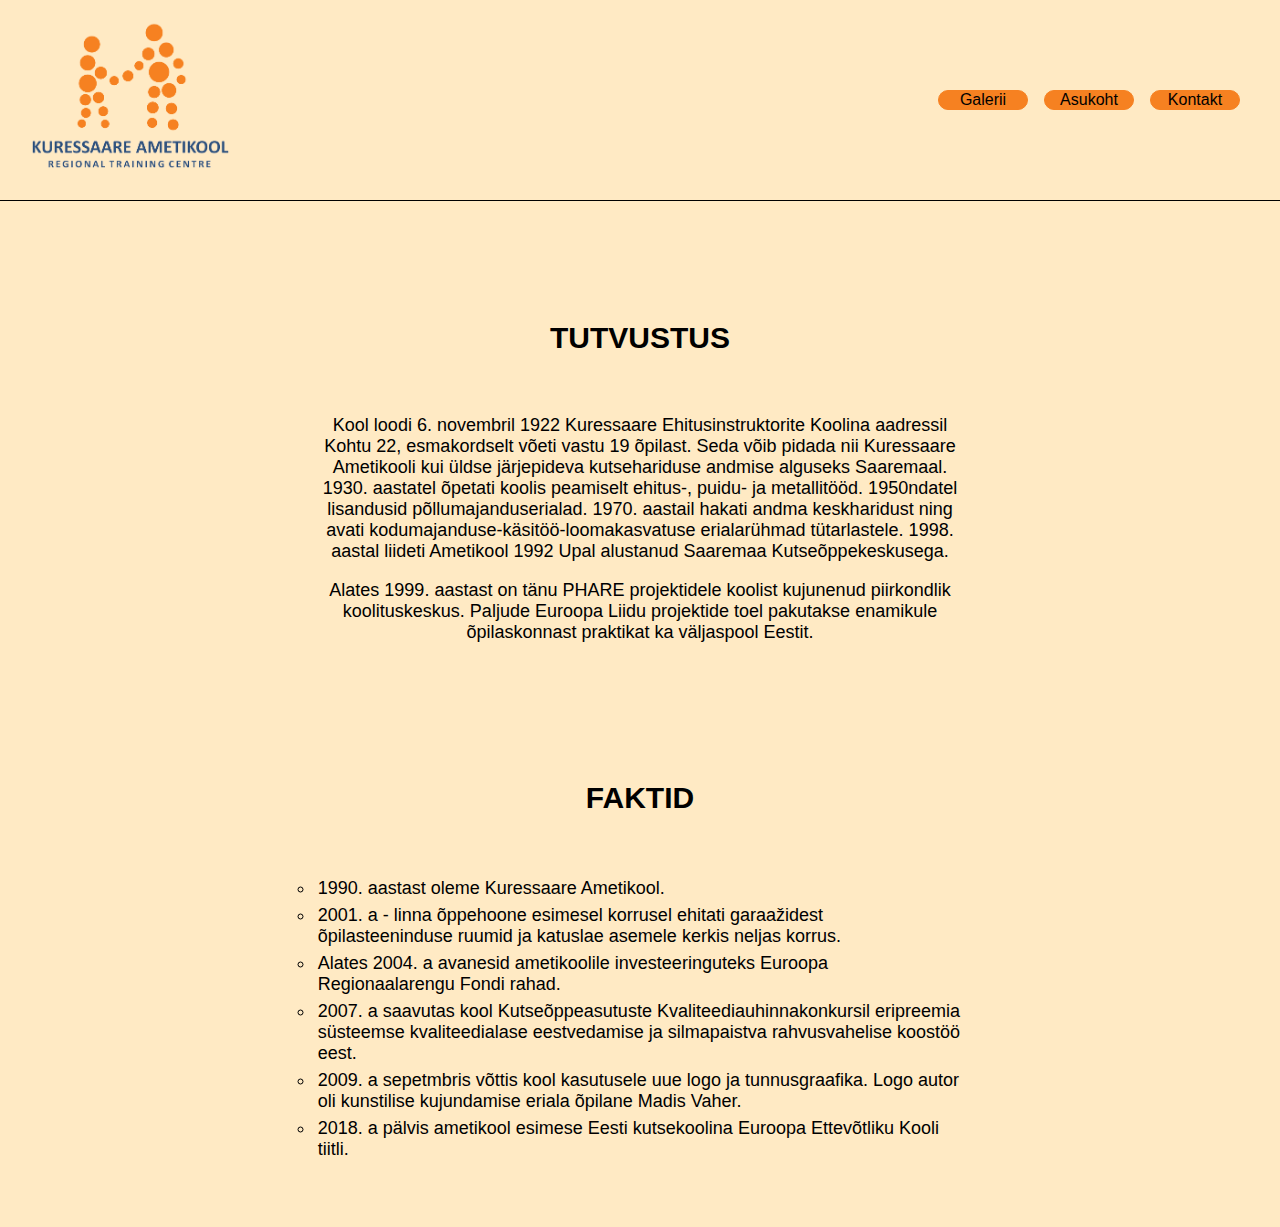
<file: index.html>
<!DOCTYPE html>
<html lang="en">
<head>
    <meta charset="UTF-8">
    <meta http-equiv="X-UA-Compatible" content="IE=edge">
    <meta name="viewport" content="width=device-width, initial-scale=1.0">
    <title>Ametikooli Portfoolio</title>
    <link rel="stylesheet" href="index.css">
</head>
<body>
    <header class="index-header">
        <img class="index-logo" src="ametikooli-logo_1-removebg-preview.png" alt="Logo">
        <section class="i-container">
            <div class="index-routes">
                <a href="galerii.html"><button class="i-route">Galerii</button></a>
                <a href="maps.html"><button class="i-route">Asukoht</button></a>
                <a href="contacts2.html"><button class="i-route">Kontakt</button></a>
            </div>
        </section>
    </header>
    <section class="i-body">
        <div class="i-tutvustus">
            <h1>TUTVUSTUS</h1>
            <p class="i-paragraph"> Kool loodi 6. novembril 1922 Kuressaare Ehitusinstruktorite Koolina aadressil Kohtu 22, esmakordselt võeti vastu 19 õpilast. 
                Seda võib pidada nii Kuressaare Ametikooli kui üldse järjepideva kutsehariduse andmise alguseks Saaremaal.
                1930. aastatel õpetati koolis peamiselt ehitus-, puidu- ja metallitööd.

                1950ndatel lisandusid põllumajanduserialad.
                1970. aastail hakati andma keskharidust ning avati kodumajanduse-käsitöö-loomakasvatuse erialarühmad tütarlastele.
                1998. aastal liideti Ametikool 1992 Upal alustanud Saaremaa Kutseõppekeskusega.
            </p>
            <br>
            <p class="i-paragraph">
                Alates 1999. aastast on tänu PHARE projektidele koolist kujunenud piirkondlik koolituskeskus. 
                Paljude Euroopa Liidu projektide toel pakutakse enamikule õpilaskonnast praktikat ka väljaspool Eestit.
            </p>
         </div>
         <br>
         <div class="i-faktid">
            <h1>FAKTID</h1>
            <ul class="i-list">
                <li class="i-item">1990. aastast oleme Kuressaare Ametikool.</li>
                <li class="i-item">2001. a - linna õppehoone esimesel korrusel ehitati garaažidest õpilasteeninduse ruumid ja katuslae asemele kerkis neljas korrus.</li>
                <li class="i-item">Alates 2004. a avanesid ametikoolile investeeringuteks Euroopa Regionaalarengu Fondi rahad.</li>
                <li class="i-item">2007. a saavutas kool Kutseõppeasutuste Kvaliteediauhinnakonkursil eripreemia süsteemse kvaliteedialase eestvedamise ja silmapaistva rahvusvahelise koostöö eest.</li>
                <li class="i-item">2009. a sepetmbris võttis kool kasutusele uue logo ja tunnusgraafika. Logo autor oli kunstilise kujundamise eriala õpilane Madis Vaher.</li>
                <li class="i-item">2018. a pälvis ametikool esimese Eesti kutsekoolina Euroopa Ettevõtliku Kooli tiitli.</li>
            </ul>
         </div>
    </section>
    <div class="hamburger-menu">
        <input id="menu__toggle" type="checkbox" />
        <label class="menu__btn" for="menu__toggle">
          <span></span>
        </label>
        <ul class="menu__box">
          <li><a class="menu__item" href="galerii.html">Galerii</a></li>
          <li><a class="menu__item" href="maps.html">Asukoht</a></li>
          <li><a class="menu__item" href="contacts2.html">Kontakt</a></li>
        </ul>
    </div>
</body>
</html>
</file>
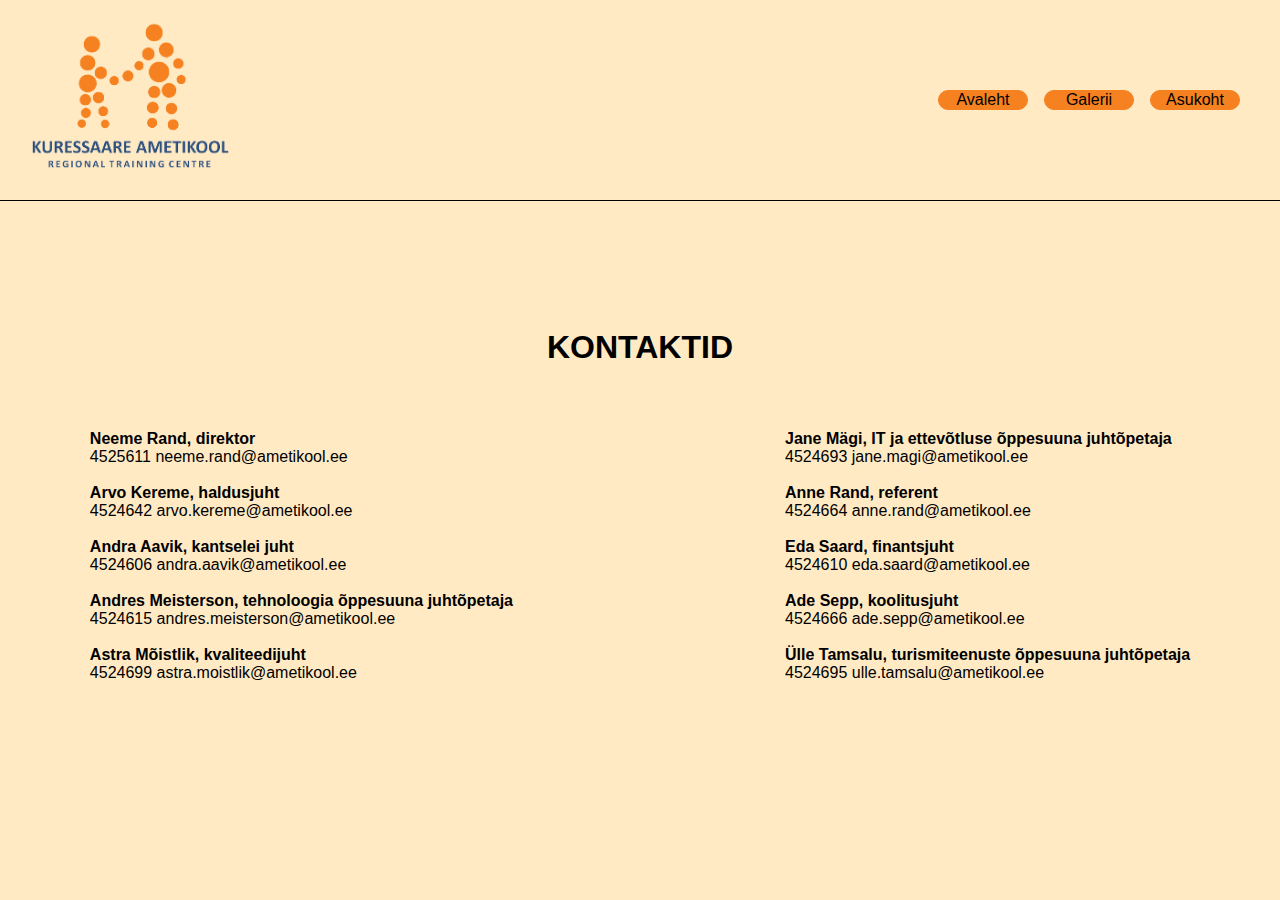
<file: contacts2.html>
<!DOCTYPE html>
<html lang="en">
<head>
    <meta charset="UTF-8">
    <meta http-equiv="X-UA-Compatible" content="IE=edge">
    <meta name="viewport" content="width=device-width, initial-scale=1.0">
    <title>Kontaktid</title>
    <link rel="stylesheet" href="contacts2.css">
</head>
<body>
      <header class="c-header">
         <img src="ametikooli-logo_1-removebg-preview.png" alt="ametikooli logo41">
          <section class="c-container">
             <div class="c2-routes">
                    <a href="index.html"><button class="buttonc">Avaleht</button></a>
                    <a href="galerii.html"><button class="buttonc">Galerii</button></a>
                    <a href="maps.html"><button class="buttonc">Asukoht</button></a>
             </div>
         </section>
      </header>
        <h1>KONTAKTID</h1>
        <div class="contacts">
          <div class="c2-list1">
                <p class="nimi"> Neeme Rand, direktor </p>
                <p class="lisad"> 4525611 neeme.rand@ametikool.ee </p>
             <br>
                <p class="nimi"> Arvo Kereme, haldusjuht </p>
                <p class="lisad"> 4524642 arvo.kereme@ametikool.ee </p>
             <br>
                <p class="nimi"> Andra Aavik, kantselei juht </p>
                <p class="lisad"> 4524606 andra.aavik@ametikool.ee </p>
             <br>
                <p class="nimi"> Andres Meisterson, tehnoloogia õppesuuna juhtõpetaja </p>
                <p class="lisad"> 4524615 andres.meisterson@ametikool.ee </p>
             <br>
                <p class="nimi"> Astra Mõistlik, kvaliteedijuht </p>
                <p class="lisad"> 4524699 astra.moistlik@ametikool.ee </p>
            </div>
            <div class="c2-list2">
                <p class="nimi"> Jane Mägi, IT ja ettevõtluse õppesuuna juhtõpetaja </p>
                <p class="lisad"> 4524693 jane.magi@ametikool.ee </p>
                <br>
                <p class="nimi"> Anne Rand, referent </p>
                <p class="lisad"> 4524664 anne.rand@ametikool.ee </p>
                <br>
                <p class="nimi"> Eda Saard, finantsjuht </p>
                <p class="lisad"> 4524610 eda.saard@ametikool.ee </p>
                <br>
                <p class="nimi"> Ade Sepp, koolitusjuht </p>
                <p class="lisad"> 4524666 ade.sepp@ametikool.ee </p>
                <br>
                <p class="nimi"> Ülle Tamsalu, turismiteenuste õppesuuna juhtõpetaja </p>
                <p class="lisad"> 4524695 ulle.tamsalu@ametikool.ee </p>
            </div>
          </div>
        </div>
        <div class="hamburger-menu">
            <input id="menu__toggle" type="checkbox" />
            <label class="menu__btn" for="menu__toggle">
              <span></span>
            </label>
            <ul class="menu__box">
              <li><a class="menu__item" href="index.html">Avaleht</a></li>
              <li><a class="menu__item" href="galerii.html">Galerii</a></li>
              <li><a class="menu__item" href="maps.html">Asukoht</a></li>
            </ul>
         </div>
</body>
</html>
</file>
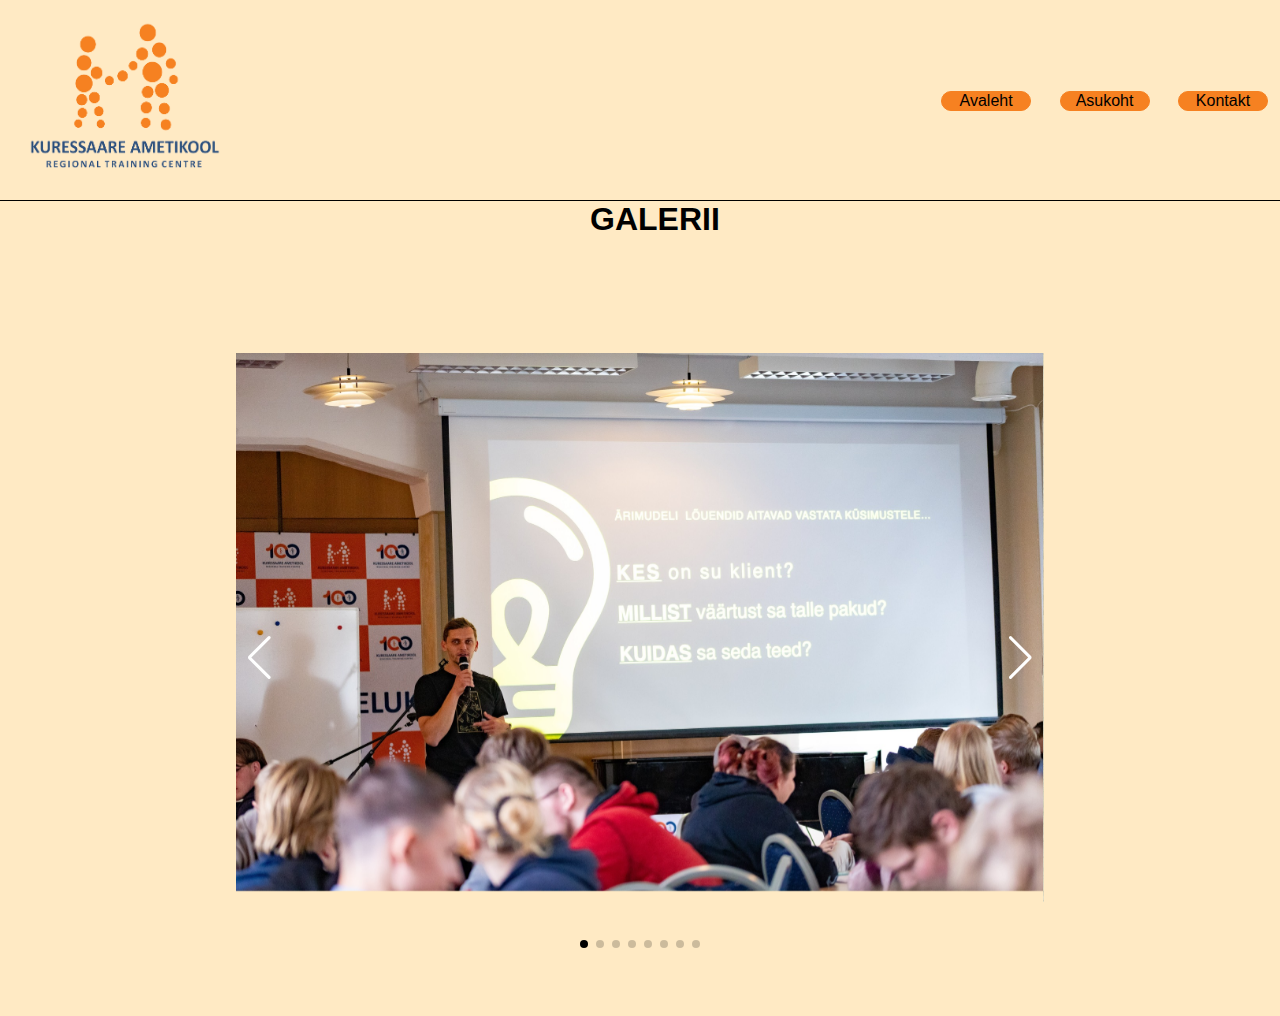
<file: galerii.html>
<!DOCTYPE html>
<html lang="en">
<head>
    <meta charset="UTF-8">
    <meta http-equiv="X-UA-Compatible" content="IE=edge">
    <meta name="viewport" content="width=device-width, initial-scale=1.0">
    <link rel="stylesheet" href="galerii.css">
    <title>Galerii</title>
    <link
  rel="stylesheet"
  href="https://cdn.jsdelivr.net/npm/swiper@8/swiper-bundle.min.css"/>
</head>
<body>
    <div id="header">
        <div class="container">
            <nav>
                <img src="ametikooli-logo_1-removebg-preview.png" class="logo">
                <ul>
                    <li><a href="index.html"><button>Avaleht</button></a></li>
                    <li><a href="maps.html"><button>Asukoht</button> </a></li>
                    <li><a href="contacts2.html"><button>Kontakt</button></a></li>
                </ul>
            </nav>
            
        </div>
    </div>
    <!-- <hr style="height:2px;border-width:0;color:gray;background-color:black"> -->
    <h1 class="Galerii-text">GALERII</h1>
    <div class="box">
        <div class="swiper">
            <!-- Additional required wrapper -->
            <div class="swiper-wrapper">
              <!-- Slides -->
              <div class="swiper-slide"><img src="555.jpg"></div>
              <div class="swiper-slide"><img src="a.jpg"></div>
              <div class="swiper-slide"><img src="3.jpg"></div>
              <div class="swiper-slide"><img src="4.jpg"></div>
              <div class="swiper-slide"><img src="5.jpg"></div>
              <div class="swiper-slide"><img src="6.jpg"></div>
              <div class="swiper-slide"><img src="7.jpg"></div>
              <div class="swiper-slide"><img src="a1.jpg"></div>
            
            </div>
            <!-- If we need pagination -->
            <div class="swiper-pagination"></div>
          
            <!-- If we need navigation buttons -->
            <div class="swiper-button-prev"></div>
            <div class="swiper-button-next"></div>
        
          </div>
    </div>

    <script src="https://cdn.jsdelivr.net/npm/swiper@8/swiper-bundle.min.js"></script>

    <script>
        const swiper = new Swiper('.swiper', {
            autoplay: {
                delay: 5000,
                disableOnInteraction: false
            },
  loop: true,

  pagination: {
    el: '.swiper-pagination',
    clikable: true,
  },

  navigation: {
    nextEl: '.swiper-button-next',
    prevEl: '.swiper-button-prev',
  },
});
    </script>


<div class="hamburger-menu">
  <input id="menu__toggle" type="checkbox" />
  <label class="menu__btn" for="menu__toggle">
    <span></span>
  </label>

  <ul class="menu__box">
    <li><a class="menu__item" href="index.html">Avaleht</a></li>
    <li><a class="menu__item" href="maps.html">Asukoht</a></li>
    <li><a class="menu__item" href="contacts2.html">Kontakt</a></li>
  </ul>
</div>

</body>
</html>
</file>
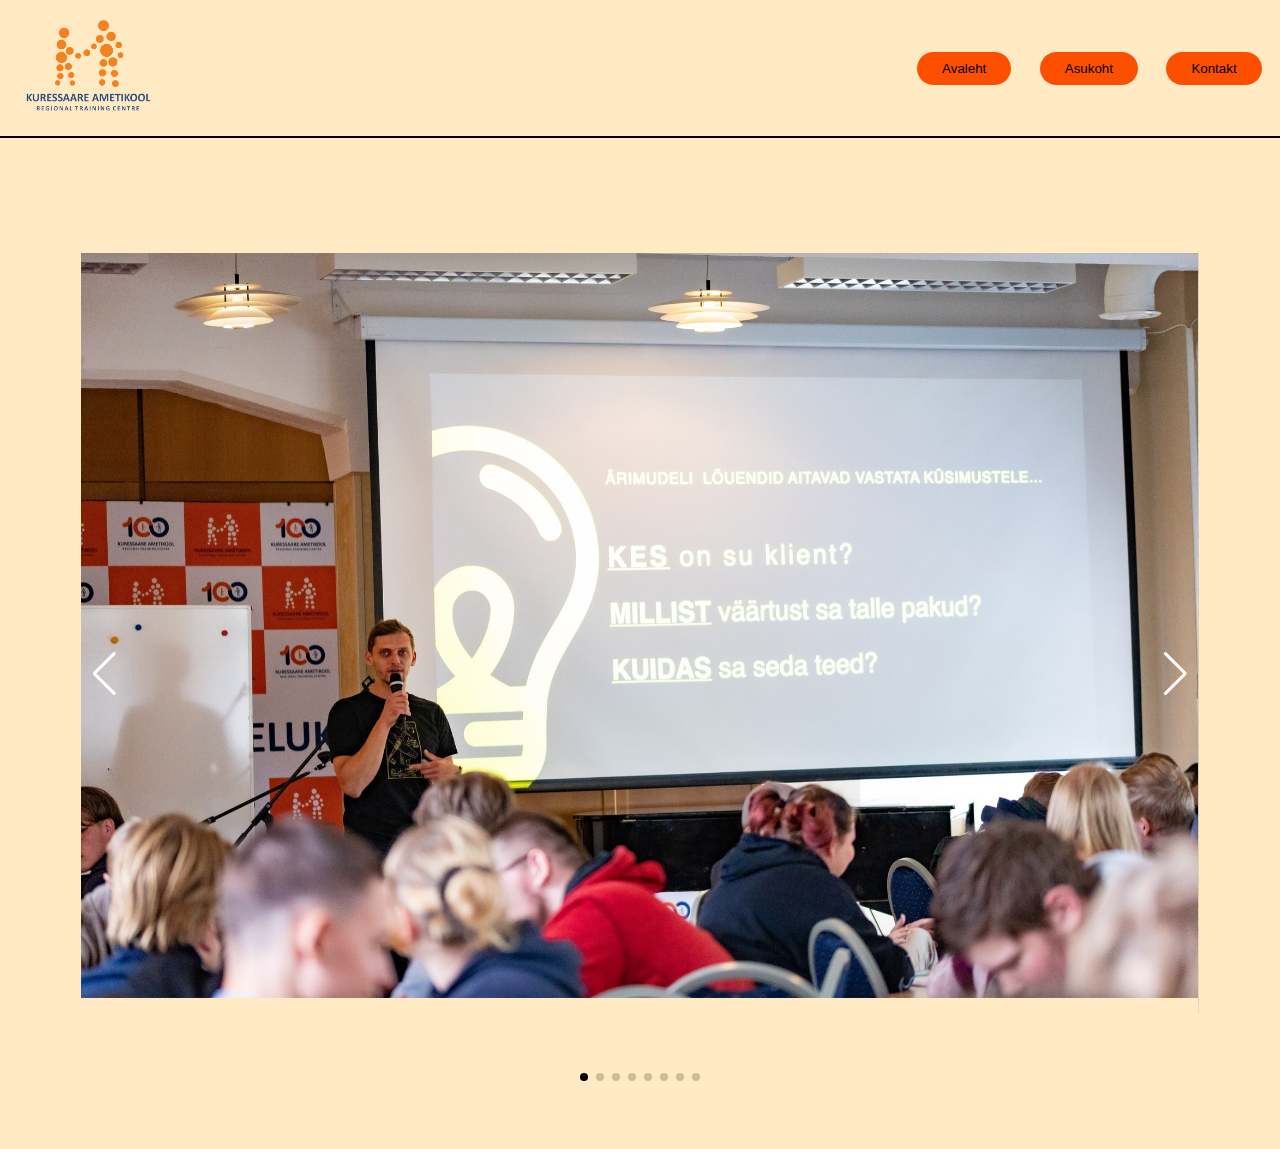
<file: Tiim4-veebisait-Kristjan/galerii.html>
<!DOCTYPE html>
<html lang="en">
<head>
    <meta charset="UTF-8">
    <meta http-equiv="X-UA-Compatible" content="IE=edge">
    <meta name="viewport" content="width=device-width, initial-scale=1.0">
    <link rel="stylesheet" href="galerii.css">
    <title>Document</title>
    <link
  rel="stylesheet"
  href="https://cdn.jsdelivr.net/npm/swiper@8/swiper-bundle.min.css"/>
</head>
<body>
    <div id="header">
        <div class="container">
            <nav>
                <img src="ametikooli-logo_1-removebg-preview.png" class="logo">
                <ul>
                    <li><a href="#"><button>Avaleht</button></a></li>
                    <li><a href="#"><button>Asukoht</button> </a></li>
                    <li><a href="#"><button>Kontakt</button></a></li>
                </ul>
            </nav>
            
        </div>
    </div>
    <hr style="height:2px;border-width:0;color:gray;background-color:black">

    <div class="box">
        <div class="swiper">
            <!-- Additional required wrapper -->
            <div class="swiper-wrapper">
              <!-- Slides -->
              <div class="swiper-slide"><img src="555.jpg"></div>
              <div class="swiper-slide"><img src="a.jpg"></div>
              <div class="swiper-slide"><img src="3.jpg"></div>
              <div class="swiper-slide"><img src="4.jpg"></div>
              <div class="swiper-slide"><img src="5.jpg"></div>
              <div class="swiper-slide"><img src="6.jpg"></div>
              <div class="swiper-slide"><img src="7.jpg"></div>
              <div class="swiper-slide"><img src="a1.jpg"></div>
            
            </div>
            <!-- If we need pagination -->
            <div class="swiper-pagination"></div>
          
            <!-- If we need navigation buttons -->
            <div class="swiper-button-prev"></div>
            <div class="swiper-button-next"></div>
        
          </div>
    </div>

    <script src="https://cdn.jsdelivr.net/npm/swiper@8/swiper-bundle.min.js"></script>

    <script>
        const swiper = new Swiper('.swiper', {
            autoplay: {
                delay: 5000,
                disableOnInteraction: false
            },
  loop: true,

  pagination: {
    el: '.swiper-pagination',
    clikable: true,
  },

  navigation: {
    nextEl: '.swiper-button-next',
    prevEl: '.swiper-button-prev',
  },
});
    </script>


<div class="hamburger-menu">
  <input id="menu__toggle" type="checkbox" />
  <label class="menu__btn" for="menu__toggle">
    <span></span>
  </label>

  <ul class="menu__box">
    <li><a class="menu__item" href="#">Avaleht</a></li>
    <li><a class="menu__item" href="#">Asukoht</a></li>
    <li><a class="menu__item" href="#">Kontakt</a></li>
  </ul>
</div>

</body>
</html>
</file>
<file: index.css>
* {
    margin: 0;
    padding: 0;
    box-sizing: border-box;
}

.i-container {
    max-width: 1280px;
    margin: 40px;
    display: flex;
    flex-direction: row;
    justify-content: flex-end;
}

body {
    background-color: #FFEAC4;
    font-family:'Segoe UI', Tahoma, Geneva, Verdana, sans-serif;
}

button:hover {
    background-color: #ffb375;
    transition: background-color 0.5s;
}

.index-header {
    border-bottom: solid black 1px;
    background-color: #FFEAC4;
    display: flex;
    flex-direction: row;
    justify-content: space-between;
    align-items: center;
}

.index-logo {
    height: 200px;
    min-width: 250px;
}

.index-routes {
    display: flex;
    gap: 1em;
}

.i-route {
    font-size: 16px;
    font-family:'Segoe UI', Tahoma, Geneva, Verdana, sans-serif;
    background-color: #F68121;
    width: 90px;
    text-align: center;
    border: solid #F68121 1px;
    border-radius: 30px;
    cursor: pointer;
}

.i-tutvustus {
    display: flex;
    flex-direction: column;
    justify-content: center;
    align-items: center;
}

.i-faktid {
    display: flex;
    flex-direction: column;
    justify-content: center;
    align-items: center;
    padding-bottom: 10px;
}

h1 {
    font-size: 30px;
    padding-top: 4em;
    padding-bottom: 2em;
    display: flex;
    flex-direction: column;
    justify-content: center;
    align-items: center;
}

.i-paragraph {
    width: 65ch;
}

p {
    font-size: 18px;
    text-align: center;
    display: flex;
    flex-direction: column;
    justify-content: space-between;
}

.i-item {
    font-size: 18px;
    list-style-type: circle;
    width: 65ch;
    padding: 3px;
}

.menu__item{
    display: none;
}

#menu__toggle{
    display: none;
}

@media(max-width: 600px) {

    .index-routes {
        flex-direction: column;
    }
    .i-paragraph {
        width: 60%;
        text-align: left;
    }

    .i-item {
        width: 400px;
    }
    button{
        display: none;
    }

    #menu__toggle {
        opacity: 0;
    }

    #menu__toggle:checked + .menu__btn > span {
        transform: rotate(45deg);
    }

    #menu__toggle:checked + .menu__btn > span::before {
        top: 0;
        transform: rotate(0deg);
    }
    
    #menu__toggle:checked + .menu__btn > span::after {
        top: 0;
        transform: rotate(90deg);
    }

    #menu__toggle:checked ~ .menu__box {
        right: 0 !important;
    }

    .menu__btn {
        position: fixed;
        top: 20px;
        right: 20px;
        width: 26px;
        height: 26px;
        cursor: pointer;
        z-index: 10;
    }
    
    .menu__btn > span,
    .menu__btn > span::before,
    .menu__btn > span::after {
        display: block;
        position: absolute;
        width: 100%;
        height: 2px;
        background-color: #616161;
        transition-duration: .25s;
    }
      
    .menu__btn > span::before {
        content: '';
        top: -8px;
    }
      
    .menu__btn > span::after {
        content: '';
        top: 8px;
    }
      
    .menu__box {
        display: block;
        position: fixed;
        top: -40px;
        right: -100%;
        width: 300px;
        height: 31%;
        margin: 0;
        padding: 80px 0;
        list-style: none;
        background-color: #FFEAC4;
        box-shadow: 2px 2px 6px rgba(0, 0, 0, .4);
        transition-duration: .25s;
        z-index: 5;
    }
      
    .menu__item {
        display: block;
        padding: 12px 24px;
        color: #333;
        font-family:'Segoe UI', Tahoma, Geneva, Verdana, sans-serif;
        font-size: 20px;
        font-weight: 600;
        text-decoration: none;
        transition-duration: .25s;
    }
      
    .menu__item:hover {
        background-color: ORANGE;
    }
}
</file>
<file: contacts2.css>
* {
    padding: 0;
    margin: 0;
    box-sizing: border-box;
}

body {
    background-color: #FFEAC4;
    font-family:'Segoe UI', Tahoma, Geneva, Verdana, sans-serif;
}

img {
height: 200px;
min-width: 250px;
}

button:hover {
    background-color: #ffb375;
    transition: background-color 0.5s;
}

.c-header {
    display: flex;
    justify-content: space-between;
    align-items: center;
    background-color: #FFEAC4;
    border-bottom: solid black 1px;
}

.c-container {
    max-width: 1280px;
    margin: 40px;
    display: flex;
    flex-direction: row;
    justify-content: flex-end;
}

.c2-routes {
    display: flex;
    justify-content: space-between;
    gap: 1rem;
    flex-direction: row;
}

.buttonc {
    text-align: center;
    background-color: #F68121;
    border: solid #F68121 1px;
    border-radius: 30px;
    width: 90px;
    font-size: 16px;
    font-family:'Segoe UI', Tahoma, Geneva, Verdana, sans-serif;
    cursor: pointer;
}

h1 {
    text-align: center;
    padding-top: 4em;
    padding-bottom: 2em;
    font-family:'Segoe UI', Tahoma, Geneva, Verdana, sans-serif;
}

.contacts {
    display: flex;
    flex-direction: row;
    justify-content: center;
    gap: 17em;
    font-family:'Segoe UI', Tahoma, Geneva, Verdana, sans-serif;
}

.c2-list1 {
    justify-content: left;
}

.c2-list2 {
    justify-content: left;
}

.nimi {
    font-weight: bold;
}

.menu__item {
    display: none;
    list-style-type: none;
}
    #menu__toggle{
    display: none;
    }

@media (max-width: 600px) {
    .contacts {
        display: flex;
        flex-direction: column;
        gap: 1rem;
        padding-left: 30px;
        margin-bottom: 60px;
    }

    .c2-routes {
        flex-direction: column;
    }

    .c2-routes {
        display: none;
    }

    #menu__toggle {
     opacity: 0;
    }
    #menu__toggle:checked + .menu__btn > span {
     transform: rotate(45deg);
    }
    #menu__toggle:checked + .menu__btn > span::before {
     top: 0;
     transform: rotate(0deg);
    }
    #menu__toggle:checked + .menu__btn > span::after {
     top: 0;
     transform: rotate(90deg);
    }
    #menu__toggle:checked ~ .menu__box {
     right: 0 !important;
    }
    .menu__btn {
     position: fixed;
     top: 20px;
     right: 20px;
     width: 26px;
     height: 26px;
     cursor: pointer;
     z-index: 10;
    }
    .menu__btn > span,
    .menu__btn > span::before,
    .menu__btn > span::after {
     display: block;
     position: absolute;
     width: 100%;
     height: 2px;
     background-color: #616161;
     transition-duration: .25s;
    }
    .menu__btn > span::before {
     content: '';
     top: -8px;
    }
    .menu__btn > span::after {
     content: '';
     top: 8px;
    }
    .menu__box {
     display: block;
     position: fixed;
     top: -40px;
     right: -100%;
     width: 300px;
     height: 31%;
     margin: 0;
     padding: 80px 0;
     list-style: none;
     background-color: #FFEAC4;
     box-shadow: 2px 2px 6px rgba(0, 0, 0, .4);
     transition-duration: .25s;
     z-index: 5;
    }
    .menu__item {
     display: block;
     padding: 12px 24px;
     color: #333;
     font-family:'Segoe UI', Tahoma, Geneva, Verdana, sans-serif;
     font-size: 20px;
     font-weight: 600;
     text-decoration: none;
     transition-duration: .25s;
    }
    .menu__item:hover {
     background-color: ORANGE;
    }
}
</file>
<file: galerii.css>
*{
    margin: 0;
    padding: 0;
    box-sizing: border-box;
}
body{
 background-color: #FFEAC4;
 font-family:'Segoe UI', Tahoma, Geneva, Verdana, sans-serif;
}
nav{
  display: flex;
  align-items: center;
  justify-content: space-between;
  flex-wrap: wrap;
  border-bottom: solid 1px black;
}
.Galerii-text{
  width: 100px;
  margin: auto;
}
.logo{
  max-width: 250px;
  height: 200px;
}

nav ul li{
    display: inline-block;
    list-style: none;
    margin: 10px 12px;
}
 nav ul li a{
    color: rgb(252, 80, 0);
    text-decoration: none;
    font-size: 18px;
    position: relative;
}
button {
    cursor: pointer;
    font-size: 16px;
    font-family:'Segoe UI', Tahoma, Geneva, Verdana, sans-serif;
    background-color: #F68121;
    width: 90px;
    border: solid #F68121 1px;
    border-radius: 30px;
}
button:hover {
  background-color: #ffb375;
  transition: background-color 0.5s;
}

nav ul li a:hover::after{
    width: 100%;
    margin: auto;
}

*{
    margin: 0;
    padding: 0;
    box-sizing: border-box;
}
.box{
    max-width: 65%;
    height: auto;
    margin: auto;
    background: #FFEAC4;
    display: flex;
    align-items: flex-start;
    justify-content: center;
    margin-top: 115px;
}

.swiper{
    width: 97%;
    height: fit-content;
}
.swiper-slide img{
    width: 100%;
}

.swiper .swiper-button-prev, .swiper .swiper-button-next{
    color: rgb(255, 255, 255);
}
.swiper .swiper-pagination-bullet-active{
  background: rgb(0, 0, 0);
}

.menu__item{
  display: none;
}
#menu__toggle{
  display: none;
}
@media (max-width: 600px){
  
button{
  display: none;
  }
#menu__toggle {
  opacity: 0;
}
#menu__toggle:checked + .menu__btn > span {
  transform: rotate(45deg);
}
#menu__toggle:checked + .menu__btn > span::before {
  top: 0;
  transform: rotate(0deg);
}
#menu__toggle:checked + .menu__btn > span::after {
  top: 0;
  transform: rotate(90deg);
}
#menu__toggle:checked ~ .menu__box {
  right: 0 !important;
}
.menu__btn {
  position: fixed;
  top: 20px;
  right: 20px;
  width: 26px;
  height: 26px;
  cursor: pointer;
  z-index: 10;
}
.menu__btn > span,
.menu__btn > span::before,
.menu__btn > span::after {
  display: block;
  position: absolute;
  width: 100%;
  height: 2px;
  background-color: #616161;
  transition-duration: .25s;
}
.menu__btn > span::before {
  content: '';
  top: -8px;
}
.menu__btn > span::after {
  content: '';
  top: 8px;
}
.menu__box {
  display: block;
  position: fixed;
  top: -40px;
  right: -100%;
  width: 300px;
  height: 31%;
  margin: 0;
  padding: 80px 0;
  list-style: none;
  background-color: #FFEAC4;
  box-shadow: 2px 2px 6px rgba(0, 0, 0, .4);
  transition-duration: .25s;
  z-index: 5;
}
.menu__item {
  display: block;
  padding: 12px 24px;
  color: #333;
  font-family:'Segoe UI', Tahoma, Geneva, Verdana, sans-serif;
  font-size: 20px;
  font-weight: 600;
  text-decoration: none;
  transition-duration: .25s;
}
.menu__item:hover {
  background-color: ORANGE;
}
}
</file>
<file: Tiim4-veebisait-Kristjan/galerii.css>
*{
    margin: 0;
    padding: 0;
    font-family: 'Poppins',sans-serif;
    box-sizing: border-box;
}
body{
 background-color: #FFEAC4;
}
.container{
    padding: 5px 0.5%;
}
nav{
    display: flex;
    align-items: center;
    justify-content: space-between;
    flex-wrap: wrap;
}

.logo{
    width: 165px;
}



nav ul li{
    display: inline-block;
    list-style: none;
    margin: 10px 12px;
}
 nav ul li a{
    color: rgb(252, 80, 0);
    text-decoration: none;
    font-size: 18px;
    position: relative;
}
button {
    margin-left: auto;
    margin-top: 0px;
    margin-right: auto;
    text-align: left;
    height: auto;
    padding: 9px 25px;
    background-color: rgb(252, 80, 0);
    border: none;
    border-radius: 50px;
    cursor: pointer; 
    transition: all 0.3s ease 0s;
}


nav ul li a:hover::after{
    width: 100%;
    margin: auto;
}

*{
    margin: 0;
    padding: 0;
    box-sizing: border-box;
}
.box{
    max-width: 90%;
    height: auto;
    margin: auto;
    background: #FFEAC4;
    display: flex;
    align-items: flex-start;
    justify-content: center;
    margin-top: 115px;
}

.swiper{
    width: 97%;
    height: fit-content;
}
.swiper-slide img{
    width: 100%;
}

.swiper .swiper-button-prev, .swiper .swiper-button-next{
    color: rgb(255, 255, 255);
}
.swiper .swiper-pagination-bullet-active{
  background: rgb(0, 0, 0);
}

.menu__item{
  display: none;
}
#menu__toggle{
  display: none;
}
@media (max-width: 600px){
  
button{
  display: none;
  }
#menu__toggle {
  opacity: 0;
}
#menu__toggle:checked + .menu__btn > span {
  transform: rotate(45deg);
}
#menu__toggle:checked + .menu__btn > span::before {
  top: 0;
  transform: rotate(0deg);
}
#menu__toggle:checked + .menu__btn > span::after {
  top: 0;
  transform: rotate(90deg);
}
#menu__toggle:checked ~ .menu__box {
  right: 0 !important;
}
.menu__btn {
  position: fixed;
  top: 20px;
  right: 20px;
  width: 26px;
  height: 26px;
  cursor: pointer;
  z-index: 10;
}
.menu__btn > span,
.menu__btn > span::before,
.menu__btn > span::after {
  display: block;
  position: absolute;
  width: 100%;
  height: 2px;
  background-color: #616161;
  transition-duration: .25s;
}
.menu__btn > span::before {
  content: '';
  top: -8px;
}
.menu__btn > span::after {
  content: '';
  top: 8px;
}
.menu__box {
  display: block;
  position: fixed;
  top: -80px;
  right: -100%;
  width: 300px;
  height: 35%;
  margin: 0;
  padding: 80px 0;
  list-style: none;
  background-color: #FFEAC4;
  box-shadow: 2px 2px 6px rgba(0, 0, 0, .4);
  transition-duration: .25s;
  z-index: 5;
}
.menu__item {
  display: block;
  padding: 12px 24px;
  color: #333;
  font-family: 'Roboto', sans-serif;
  font-size: 20px;
  font-weight: 600;
  text-decoration: none;
  transition-duration: .25s;
}
.menu__item:hover {
  background-color: ORANGE;
}
}
</file>
